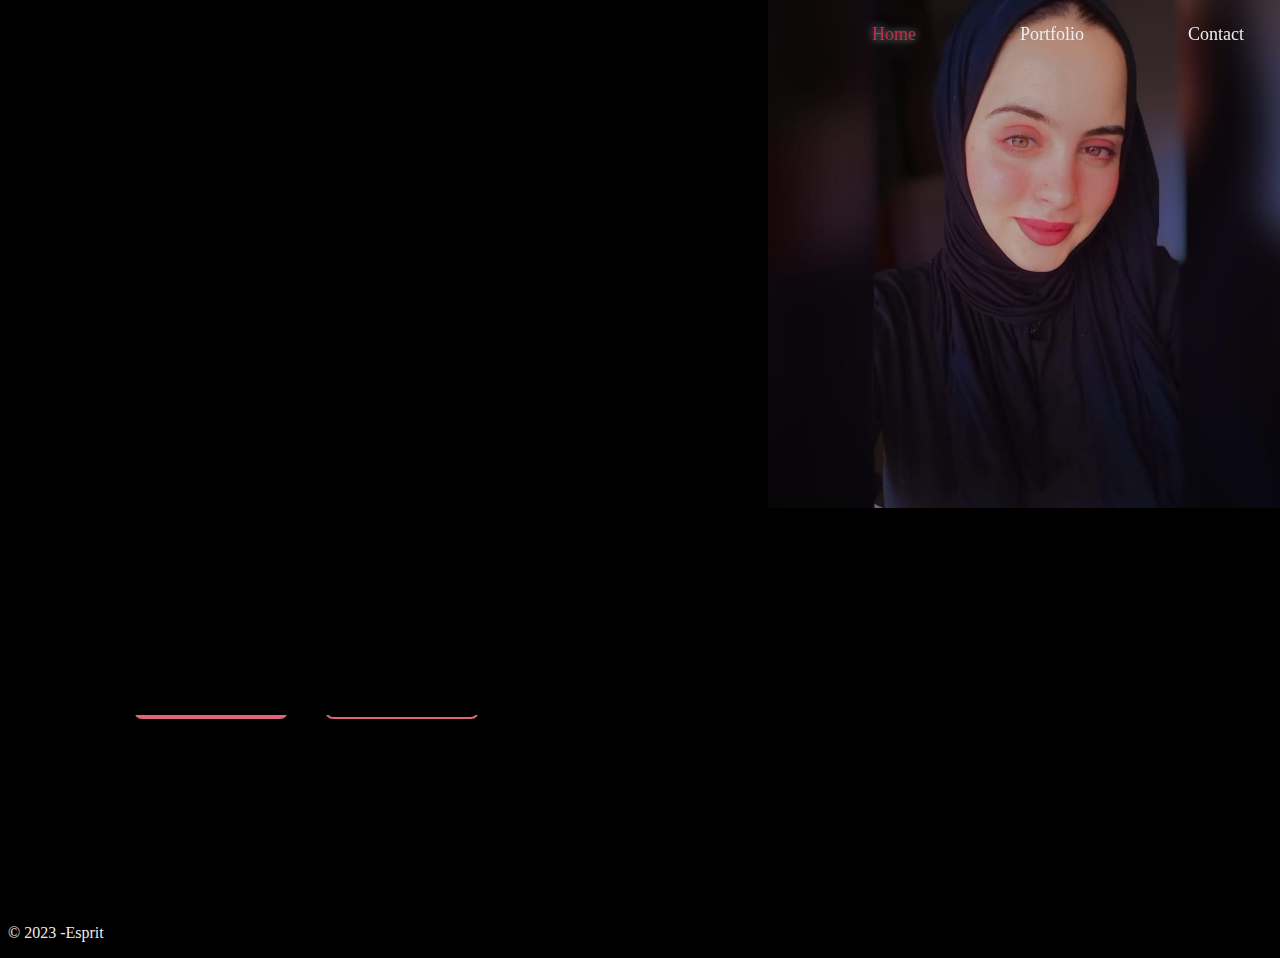
<file: index.html>
<!DOCTYPE html>
<html lang="en">

<head>
    <meta charset="UTF-8">
    <meta http-equiv="X-UA-Comatible" content="IE=edge">
    <link rel="stylesheet" href="Montaha'sPorfolio.css">
    <meta name="viewport" content="width=device-width, initial-scale=1.0">
    <title>Montaha's cv</title>
    <link rel="stylesheet" href="Montaha'sPorfolio.css">
    <link href='https://unpkg.com/boxicons@2.1.4/css/boxicons.min.css' rel='stylesheet'>

</head>

<body>

    <header class="header">
        <a href="#" class="logo">Montaha Jaballah</a>

        <nav class="navigation__container">
            <a href="index.html" class="active">Home</a>
			<a href="portfolio.html">Portfolio</a>
			<a href="contact.html">Contact</a>
        </nav>
    </header> 
    
    <section id="home" class="home">
        <div class="home-content">

            
            <h1>Hi, I'm Montaha Jaballah</h1>
            <h3>IT engineering Student</h3>
            <p> I am Montaha Ben JABALLAH, 21Y.o,
                a dedicated junior student at ESPRIT School of Engineering, passionately pursuing my degree in IT Engineering.
                Currently in my junior year, I am enthusiastic about exploring the intersections of technology and the problem-solving.While I'm still in the process of
                 honing my skills, I'm excited to explore various aspects of IT engineering, from software development to cybersecurity.                                     
                 
                 🚀 Future Ambitions:
                 As I continue my academic journey, I aspire to refine my skills and knowledge, 
                 ultimately contributing to cutting-edge IT solutions and pushing the boundaries of tech innovation.</p>

                 <div class="btn-box">
                    <a href="#">Hire Me</a>
                    <a href="#">Let's Talk</a>
                
                 </div>
        </div>

        <div class="home-sci">
            <a href="#"><i class='bx bxl-facebook'></i></a>
            <a href="#"><i class='bx bxl-linkedin' ></i></a>
            <a href="#"><i class='bx bxl-github' ></i></a>
        </div>

        <span class="home-imgHover"></span>


        <div class="home-imgContainer">
            <img src="montaha.jpg" alt="Your Image">
            <div class="image-overlay"></div>
        </div>

    </section>

    <!-- SECTION: Footer -->
<footer class="footer">
    <div class="footer__wrapper wrapper--large">
        <p class="footer__copyright no-margin">&copy; 2023 -Esprit</p>
        
    </div>
</footer>
<!-- END SECTION: Footer -->


</body>

</html>
</file>
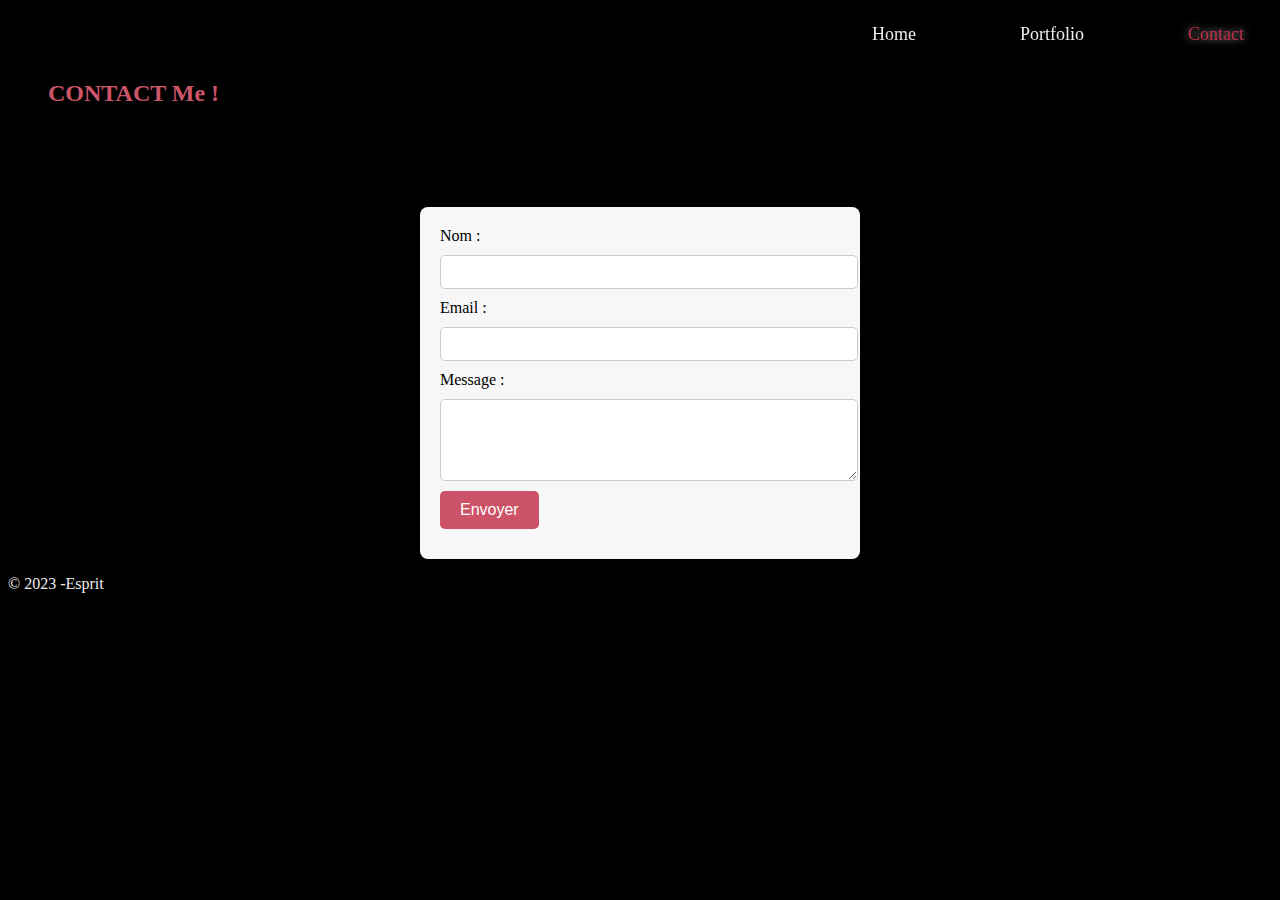
<file: contact.html>
<!DOCTYPE html>
<html lang="en">

<head>
    <meta charset="UTF-8">
    <meta http-equiv="X-UA-Comatible" content="IE=edge">
    <meta name="viewport" content="width=device-width, initial-scale=1.0">
    <title>Montaha's cv</title>
    <link rel="stylesheet" href="Montaha'sPorfolio.css">
    <link href='https://unpkg.com/boxicons@2.1.4/css/boxicons.min.css' rel='stylesheet'>
</head>

<body>

    <header class="header">
        <a href="#" class="logo">Montaha Jaballah</a>

        <nav class="navigation__container">
            <a href="index.html">Home</a>
			<a href="portfolio.html">Portfolio</a>
			<a href="contact.html" class="active">Contact</a>
        </nav>
    </header> 



<section id="contact.html" class="contact">

    <h2>CONTACT Me !</h2>
        <form action="traitement_formulaire.php" method="post">
            <label for="nom">Nom :</label>
            <input type="text" id="nom" name="nom" required>
    
            <label for="email">Email :</label>
            <input type="email" id="email" name="email" required>
    
            <label for="message">Message :</label>
            <textarea id="message" name="message" rows="4" required></textarea>
    
            <input type="submit" value="Envoyer">
        </form>
    </section>
    </main>
    
 <!-- SECTION: Footer -->
 <footer class="footer">
    <div class="footer__wrapper wrapper--large">
        <p class="footer__copyright no-margin">&copy; 2023 -Esprit</p>
        
    </div>
</footer>
<!-- END SECTION: Footer -->

</body>

</html>
</file>
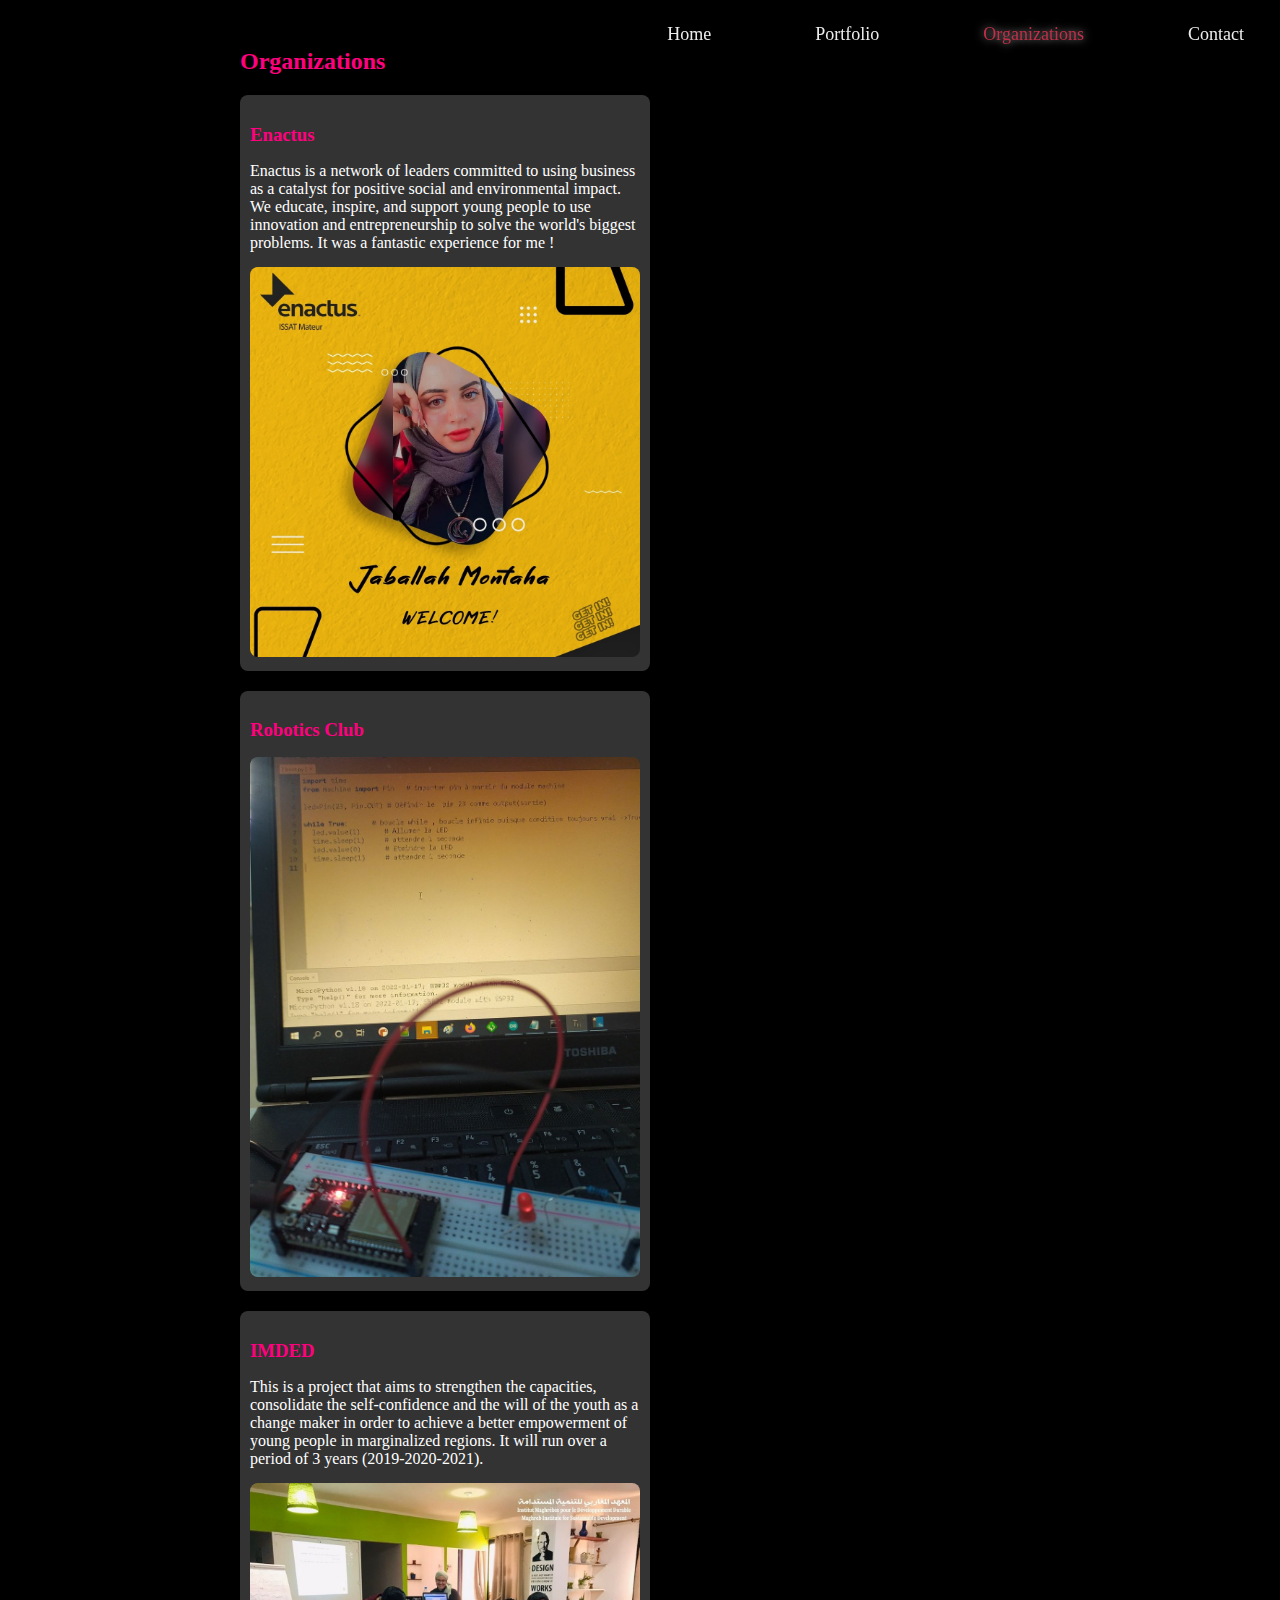
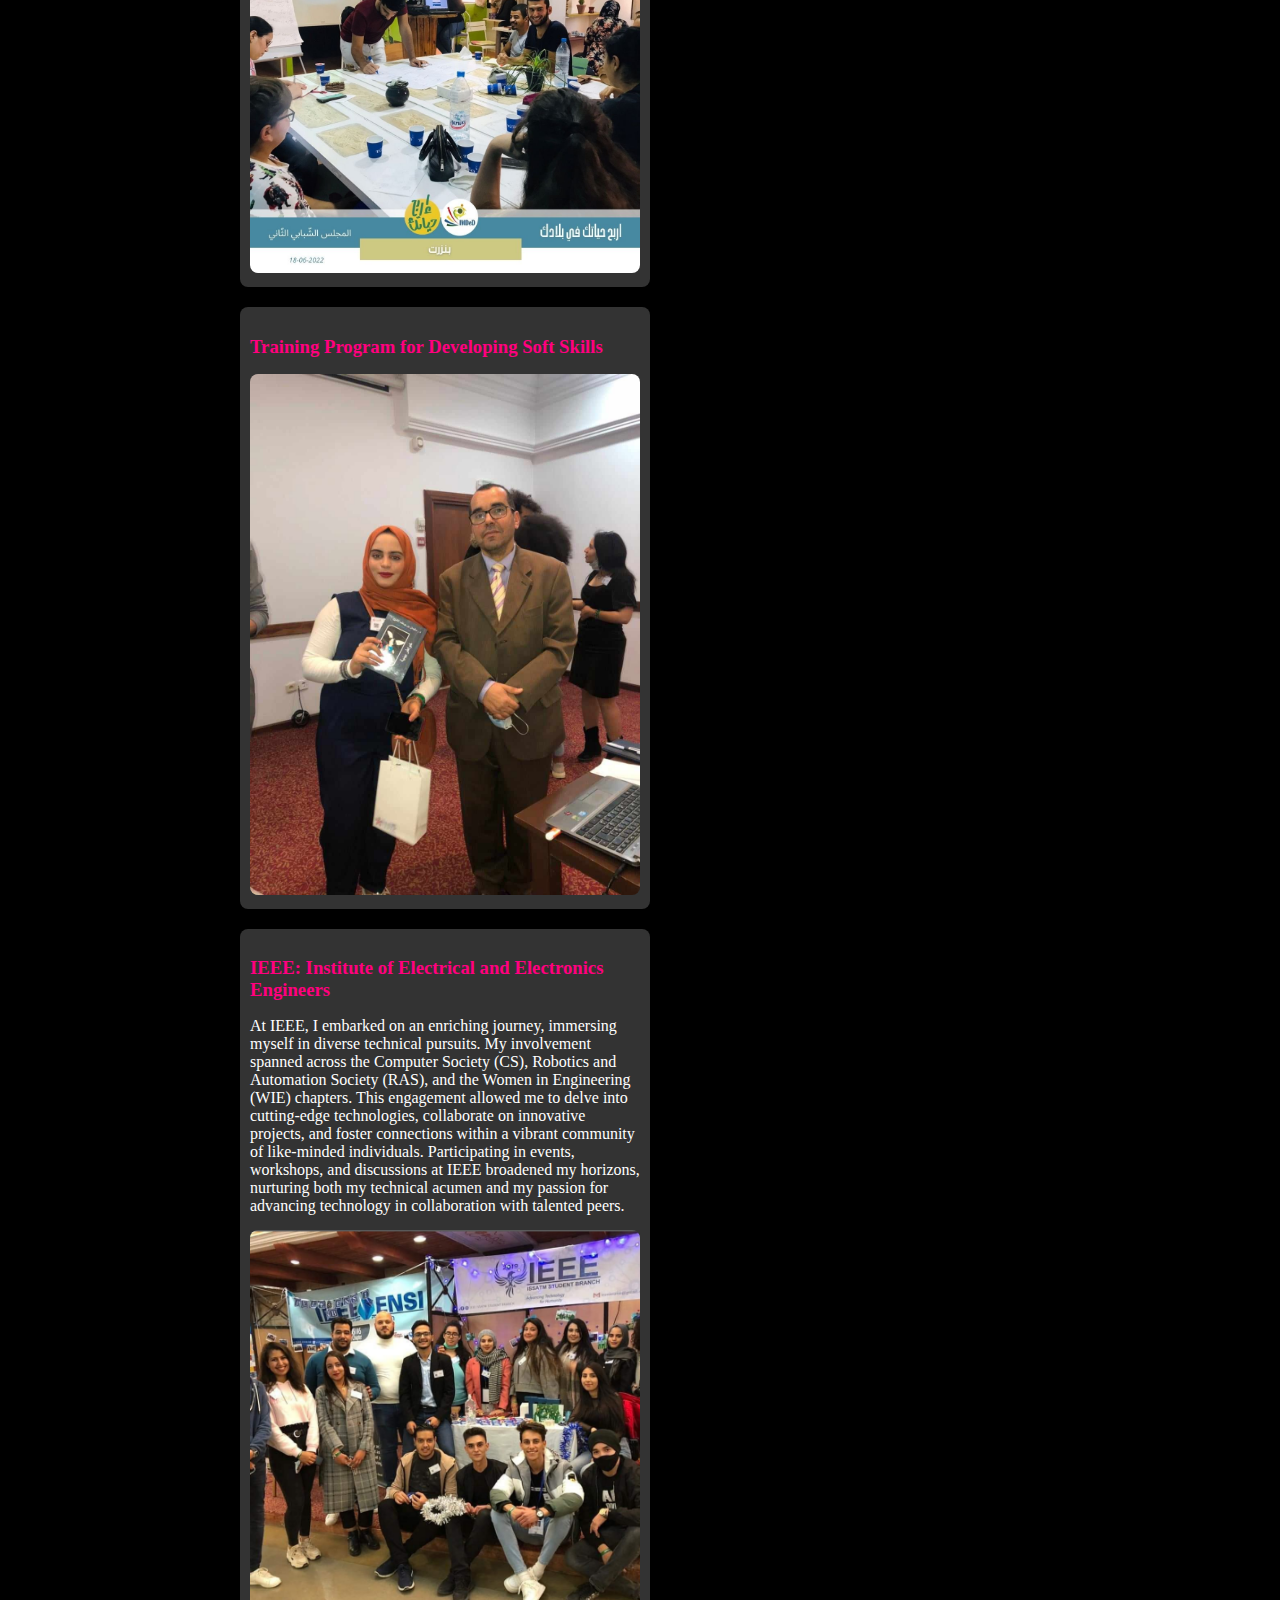
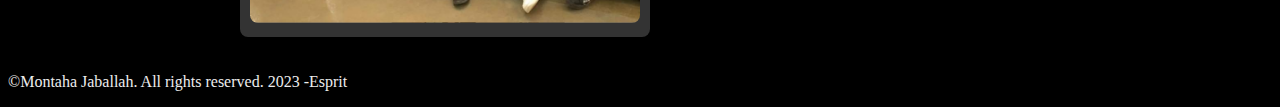
<file: organizations.html>
<!DOCTYPE html>
<html lang="en">

<head>
    <meta charset="UTF-8">
    <meta http-equiv="X-UA-Comatible" content="IE=edge">
    <meta name="viewport" content="width=device-width, initial-scale=1.0">
    <title>Montaha's cv</title>
    <link rel="stylesheet" href="Montaha'sPorfolio.css">
    <link href='https://unpkg.com/boxicons@2.1.4/css/boxicons.min.css' rel='stylesheet'>

</head>

<body>

    <header class="header">
        <a href="#" class="logo">Montaha Jaballah</a>

        <nav class="navigation__container">
            <a href="index.html">Home</a>
			<a href="portfolio.html">Portfolio</a>
            <a href="Organizations.html" class="active">Organizations</a>
			<a href="contact.html">Contact</a>
        </nav>
    </header> 

<section id="Organizations.html" class="organizations">
    <h2 class="organizations__heading title">Organizations</h2>
    <div class="organizations__content">
        <div class="organizations__item">
            <h3>Enactus</h3>
            <p>Enactus is a network of leaders committed to using business as a catalyst for positive social and environmental impact. 
                We educate, inspire, and support young people to use innovation and entrepreneurship to solve the world's biggest problems.
            It was a fantastic experience for me ! </p>
            <img src="enactus.jpg" alt="Enactus Image">
        </div>
        <div class="organizations__item">
            <h3>Robotics Club</h3>
            <p></p>
            <img src="robotic.jpg" alt="ROBOTIC Image">
        </div>
        <div class="organizations__item">
            <h3>IMDED</h3>
            <p>This is a project that aims to strengthen the capacities, consolidate the self-confidence and the will of the youth as a change maker in order to 
                achieve a better empowerment of young people in marginalized regions. It will run over a period of 3 years (2019-2020-2021).</p>
            <img src="imded.jpg" alt="IMDED Image">
        </div>
        <div class="organizations__item">
            <h3>Training Program for Developing Soft Skills</h3>
            <p></p>
            <img src="soft.jpg" alt="SOFT Image"> 
        </div>
        <div class="organizations__item">
            <h3>IEEE: Institute of Electrical and Electronics Engineers</h3>
            <p>At IEEE, I embarked on an enriching journey, immersing myself in diverse technical pursuits. My involvement spanned across the 
            Computer Society (CS), Robotics and Automation Society (RAS), and the Women in Engineering (WIE) chapters. This engagement allowed 
            me to delve into cutting-edge technologies, collaborate on innovative projects, and foster connections within a vibrant community of 
            like-minded individuals. Participating in events, workshops, and discussions at IEEE broadened
            my horizons, nurturing both my technical acumen and my passion for advancing technology in collaboration with talented peers.</p>
            <img src="ieee.png" alt="IEEE Image">
        </div>
    </div>
</section>

<!-- SECTION: Footer -->
<footer class="footer">
    <div class="footer__wrapper wrapper--large">
        <p class="footer__copyright no-margin">&copy;Montaha Jaballah. All rights reserved. 2023 -Esprit</p>
        
    </div>
</footer>
<!-- END SECTION: Footer -->


</body>

</html>
</file>
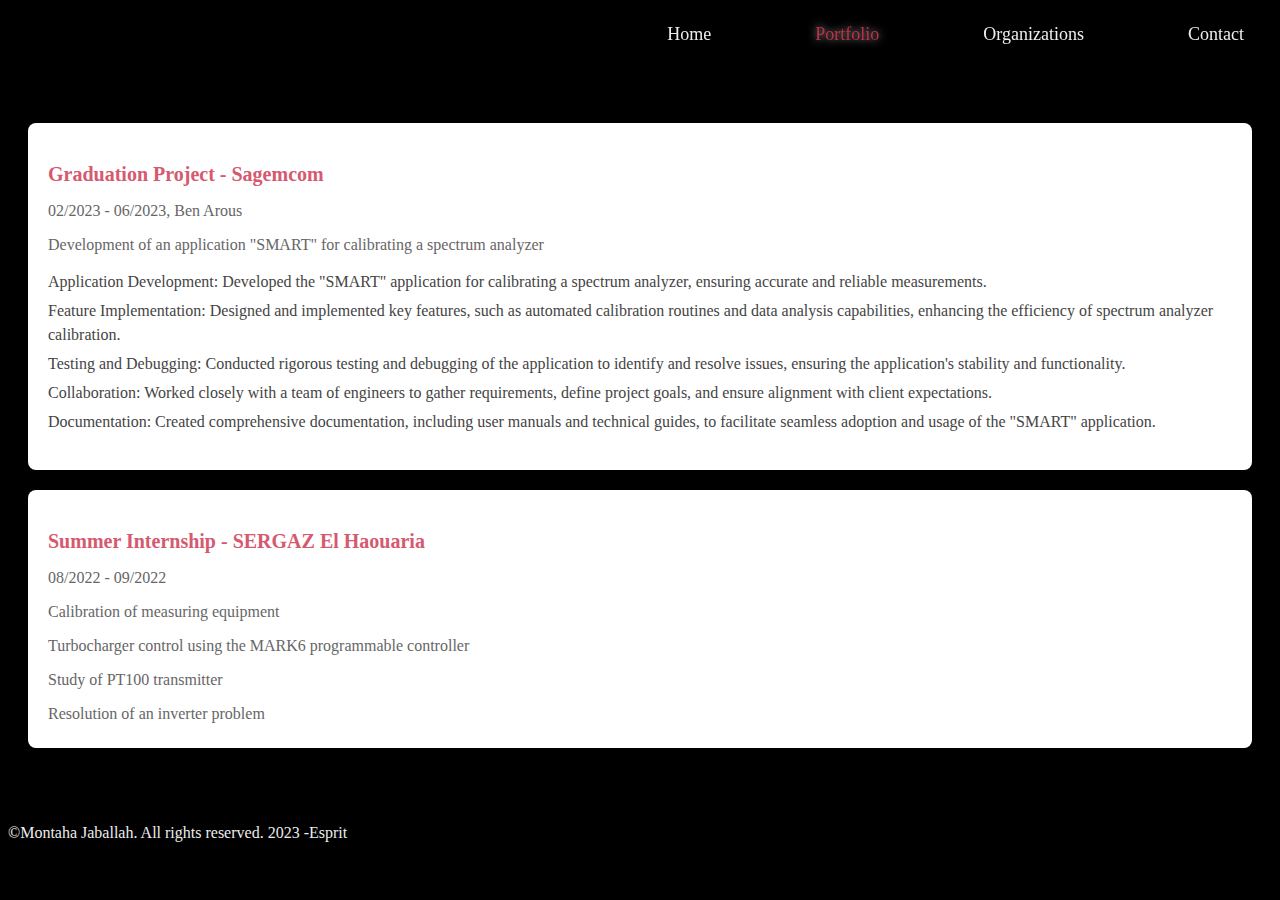
<file: portfolio.html>
<!DOCTYPE html>
<html lang="en">

<head>
    <meta charset="UTF-8">
    <meta http-equiv="X-UA-Comatible" content="IE=edge">
    <meta name="viewport" content="width=device-width, initial-scale=1.0">
    <title>Montaha's cv</title>
    <link rel="stylesheet" href="Montaha'sPorfolio.css">
    <link href='https://unpkg.com/boxicons@2.1.4/css/boxicons.min.css' rel='stylesheet'>
</head>

<header class="header">
    <a href="#" class="logo">Montaha Jaballah</a>

    <nav class="navigation__container">
        <a href="index.html" >Home</a>
        <a href="portfolio.html" class="active">Portfolio</a>
        <a href="Organizations.html">Organizations</a>
        <a href="contact.html">Contact</a>
    </nav>
</header> 

<body>

<section id="portfolio.html" class="work">
    <h2 class="work__heading title">Work Experience</h2>
    <div class="work__content">
        <div class="work__item">
            <h3>Graduation Project - Sagemcom</h3>
            <p>02/2023 - 06/2023, Ben Arous</p>
            <p>Development of an application "SMART" for calibrating a spectrum analyzer</p>
            <ul>
                <li>Application Development: Developed the "SMART" application for calibrating a spectrum analyzer, ensuring accurate and reliable measurements.</li>
                <li>Feature Implementation: Designed and implemented key features, such as automated calibration routines and data analysis capabilities, enhancing the efficiency of spectrum analyzer calibration.</li>
                <li>Testing and Debugging: Conducted rigorous testing and debugging of the application to identify and resolve issues, ensuring the application's stability and functionality.</li>
                <li>Collaboration: Worked closely with a team of engineers to gather requirements, define project goals, and ensure alignment with client expectations.</li>
                <li>Documentation: Created comprehensive documentation, including user manuals and technical guides, to facilitate seamless adoption and usage of the "SMART" application.</li>
            </ul>
        </div>

        <div class="work__item">
            <h3>Summer Internship - SERGAZ El Haouaria</h3>
            <p>08/2022 - 09/2022</p>
            <p>Calibration of measuring equipment</p>
            <p>Turbocharger control using the MARK6 programmable controller</p>
            <p>Study of PT100 transmitter</p>
            <p>Resolution of an inverter problem</p>
        </div>
    </div>
</section>




<!-- SECTION: Footer -->
<footer class="footer">
    <div class="footer__wrapper wrapper--large">
        <p class="footer__copyright no-margin">&copy;Montaha Jaballah. All rights reserved. 2023 -Esprit</p>
        
    </div>
</footer>
<!-- END SECTION: Footer -->


</body>

</html>
</file>
